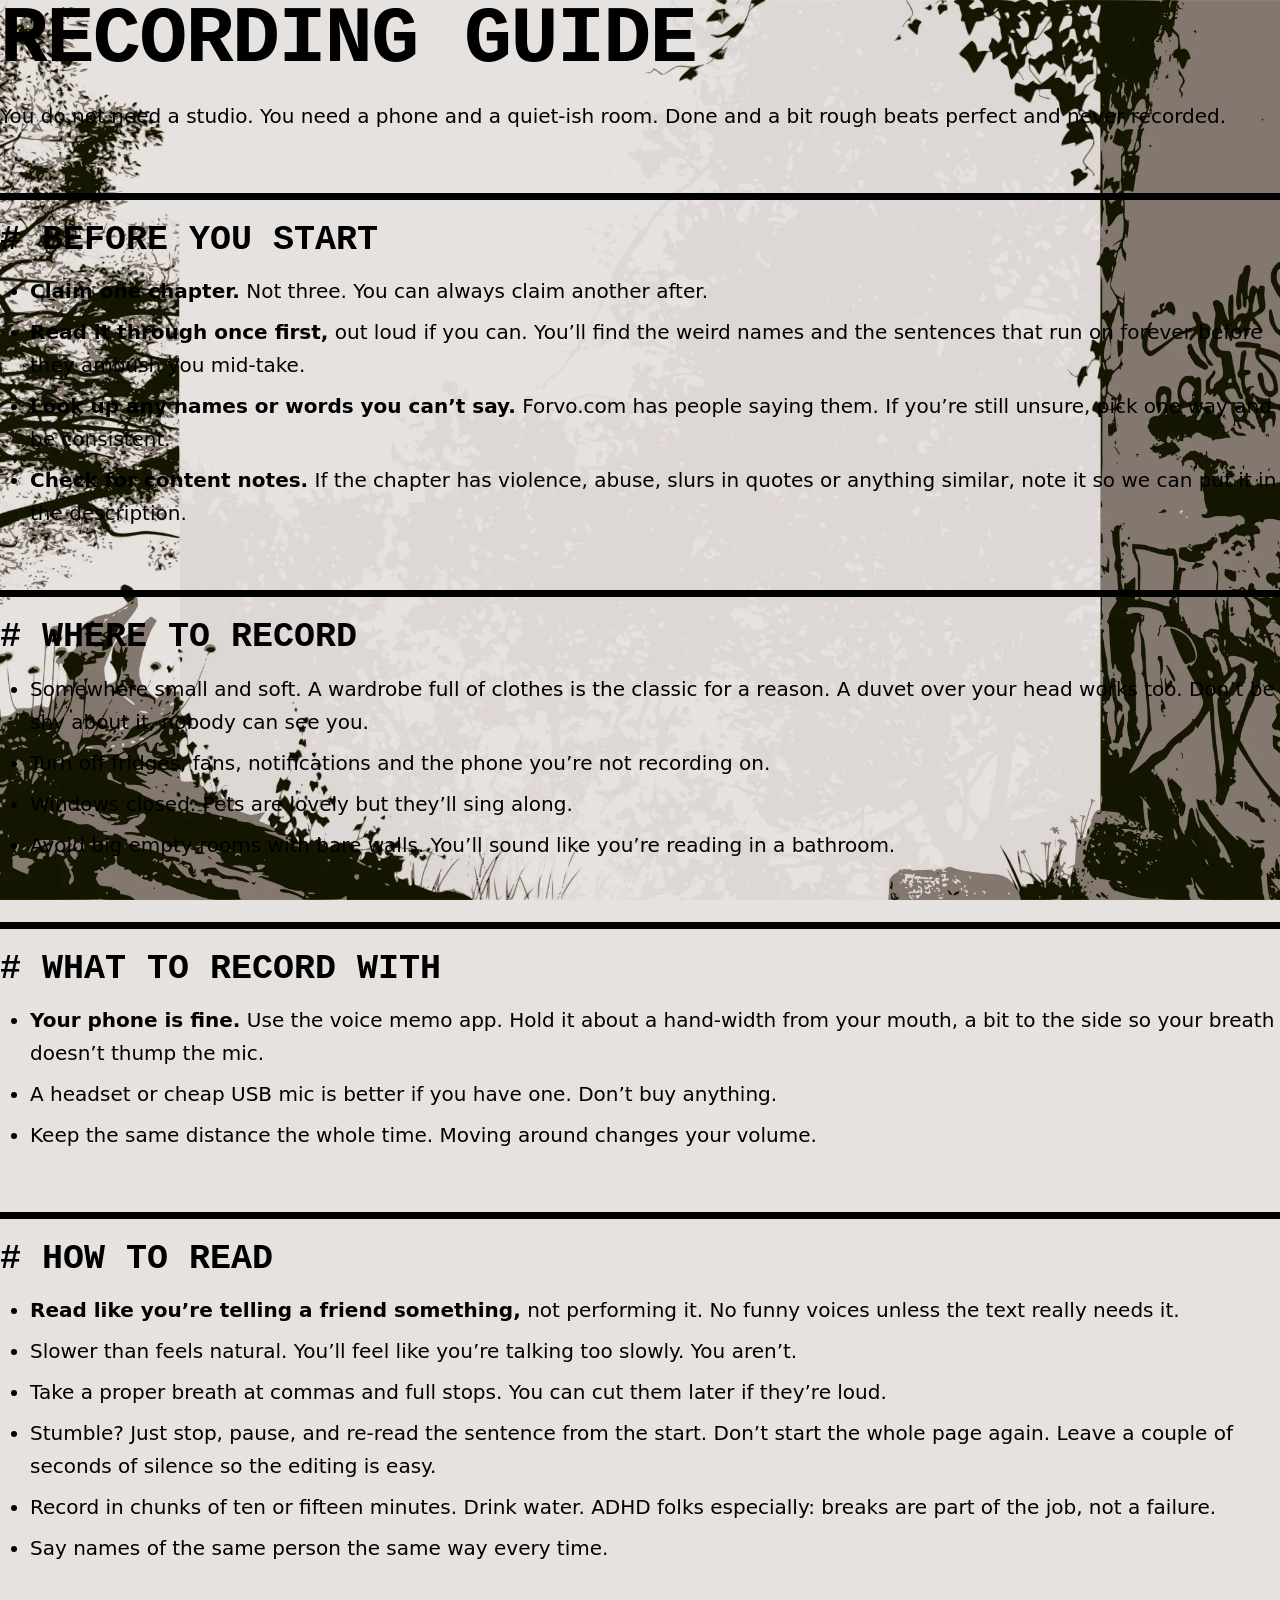
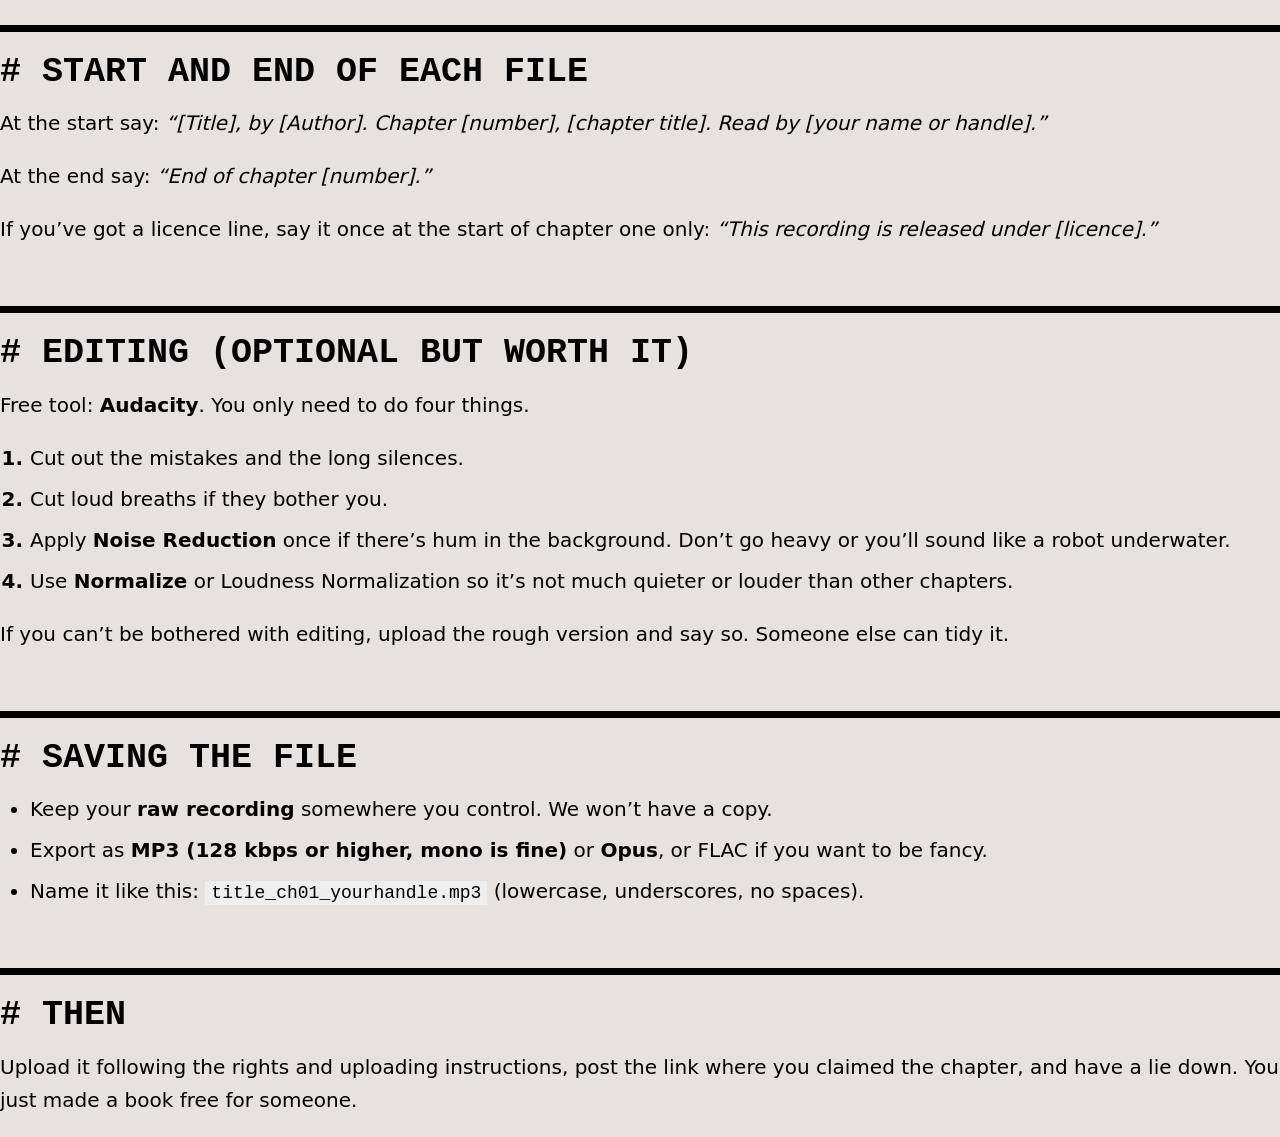
<file: public/recording-guide.html>
<!DOCTYPE html>
<html xmlns="http://www.w3.org/1999/xhtml" lang="en" xml:lang="en">
<head>
  <meta charset="utf-8" />
  <meta name="generator" content="pandoc" />
  <meta name="viewport" content="width=device-width, initial-scale=1.0, user-scalable=yes" />
  <title>Recording guide</title>
  <link rel="stylesheet" href="theme.css" />
  <link rel="stylesheet" href="style.css" />
</head>
<body>
<h1 id="recording-guide">Recording guide</h1>
<p>You do not need a studio. You need a phone and a quiet-ish room. Done
and a bit rough beats perfect and never recorded.</p>
<h2 id="before-you-start">Before you start</h2>
<ul>
<li><strong>Claim one chapter.</strong> Not three. You can always claim
another after.</li>
<li><strong>Read it through once first,</strong> out loud if you can.
You’ll find the weird names and the sentences that run on forever before
they ambush you mid-take.</li>
<li><strong>Look up any names or words you can’t say.</strong> Forvo.com
has people saying them. If you’re still unsure, pick one way and be
consistent.</li>
<li><strong>Check for content notes.</strong> If the chapter has
violence, abuse, slurs in quotes or anything similar, note it so we can
put it in the description.</li>
</ul>
<h2 id="where-to-record">Where to record</h2>
<ul>
<li>Somewhere small and soft. A wardrobe full of clothes is the classic
for a reason. A duvet over your head works too. Don’t be shy about it,
nobody can see you.</li>
<li>Turn off fridges, fans, notifications and the phone you’re not
recording on.</li>
<li>Windows closed. Pets are lovely but they’ll sing along.</li>
<li>Avoid big empty rooms with bare walls. You’ll sound like you’re
reading in a bathroom.</li>
</ul>
<h2 id="what-to-record-with">What to record with</h2>
<ul>
<li><strong>Your phone is fine.</strong> Use the voice memo app. Hold it
about a hand-width from your mouth, a bit to the side so your breath
doesn’t thump the mic.</li>
<li>A headset or cheap USB mic is better if you have one. Don’t buy
anything.</li>
<li>Keep the same distance the whole time. Moving around changes your
volume.</li>
</ul>
<h2 id="how-to-read">How to read</h2>
<ul>
<li><strong>Read like you’re telling a friend something,</strong> not
performing it. No funny voices unless the text really needs it.</li>
<li>Slower than feels natural. You’ll feel like you’re talking too
slowly. You aren’t.</li>
<li>Take a proper breath at commas and full stops. You can cut them
later if they’re loud.</li>
<li>Stumble? Just stop, pause, and re-read the sentence from the start.
Don’t start the whole page again. Leave a couple of seconds of silence
so the editing is easy.</li>
<li>Record in chunks of ten or fifteen minutes. Drink water. ADHD folks
especially: breaks are part of the job, not a failure.</li>
<li>Say names of the same person the same way every time.</li>
</ul>
<h2 id="start-and-end-of-each-file">Start and end of each file</h2>
<p>At the start say: <em>“[Title], by [Author]. Chapter [number],
[chapter title]. Read by [your name or handle].”</em></p>
<p>At the end say: <em>“End of chapter [number].”</em></p>
<p>If you’ve got a licence line, say it once at the start of chapter one
only: <em>“This recording is released under [licence].”</em></p>
<h2 id="editing-optional-but-worth-it">Editing (optional but worth
it)</h2>
<p>Free tool: <strong>Audacity</strong>. You only need to do four
things.</p>
<ol type="1">
<li>Cut out the mistakes and the long silences.</li>
<li>Cut loud breaths if they bother you.</li>
<li>Apply <strong>Noise Reduction</strong> once if there’s hum in the
background. Don’t go heavy or you’ll sound like a robot underwater.</li>
<li>Use <strong>Normalize</strong> or Loudness Normalization so it’s not
much quieter or louder than other chapters.</li>
</ol>
<p>If you can’t be bothered with editing, upload the rough version and
say so. Someone else can tidy it.</p>
<h2 id="saving-the-file">Saving the file</h2>
<ul>
<li>Keep your <strong>raw recording</strong> somewhere you control. We
won’t have a copy.</li>
<li>Export as <strong>MP3 (128 kbps or higher, mono is fine)</strong> or
<strong>Opus</strong>, or FLAC if you want to be fancy.</li>
<li>Name it like this: <code>title_ch01_yourhandle.mp3</code>
(lowercase, underscores, no spaces).</li>
</ul>
<h2 id="then">Then</h2>
<p>Upload it following the rights and uploading instructions, post the
link where you claimed the chapter, and have a lie down. You just made a
book free for someone.</p>
</body>
</html>
</file>
<file: public/theme.css>
/* Colour scaffold only. Light is the default. Replace or override in style.css. */
:root,[data-theme="light"]{color-scheme:light;--bg:#e6e2df;--fg:#000}
[data-theme="dark"]{color-scheme:dark;--bg:#000;--fg:#fff}
body{background:var(--bg);color:var(--fg)}
</file>
<file: public/style.css>
/* Unowned Audio: style.css
   Accessibility choices:
   - Light default, dark chosen by the visitor (button sets data-theme on <html>).
   - Pure luminance contrast: light mode text 15:1 or better, dark mode text about 7:1 (soft grey on black). Meaning never depends on colour alone.
   - Big text (20px base), rem units everywhere so it scales with zoom and browser settings.
   - Thick borders and underlines, 4px focus ring, 44px minimum targets.
   - One column, no fixed widths, so 400% zoom reflows without sideways scroll.
   - No animation. Works with Windows forced-colors mode. */

:root, [data-theme="light"] {
  color-scheme: light;
  --bg: #e6e2df; --fg: #000000; --mut: #3a3a3a;
  --accent: #000000; --panel: #eeeeee; --line: #000000;
}
[data-theme="dark"] {
  color-scheme: dark;
  --bg: #000000; --fg: #9a9a9a; --mut: #9a9a9a;
  --accent: #9a9a9a; --panel: #111111; --line: #9a9a9a;
}
:root {
  --sans: system-ui, -apple-system, "Segoe UI", Roboto, "Helvetica Neue", Arial, sans-serif;
  --mono: ui-monospace, "SF Mono", Menlo, Consolas, "Liberation Mono", monospace;
  --bar: 0.375rem;
}

*, *::before, *::after { box-sizing: border-box; }
[hidden] { display: none !important; }
html { font-size: 125%; -webkit-text-size-adjust: 100%; text-size-adjust: 100%; }
body { margin: 0; background-color: var(--bg); color: var(--fg); font: 1rem/1.65 var(--sans); overflow-wrap: break-word; }

/* Skip link: hidden until focused */
a[href="#main"] { position: absolute; left: 0.5rem; top: -6rem; z-index: 10; padding: 0.75rem 1rem; background: var(--fg); color: var(--bg); font-weight: 700; }
a[href="#main"]:focus { top: 0.5rem; }

/* Header: heavy bar, CCC-style */
header { border-bottom: var(--bar) solid var(--accent); padding: 1rem 1rem 0.5rem; max-width: 52rem; margin: 0 auto; display: flex; flex-wrap: wrap; justify-content: space-between; align-items: flex-start; gap: 0 1rem; }
header nav { flex: 1 0 100%; display: flex; align-items: flex-start; gap: 0 1.5rem; }
header nav ul { flex: 0 1 auto; }
header nav #theme-slot { flex: none; align-self: flex-start; margin: 0; }
header p { margin: 0 0 0.5rem; font: 800 1.5rem/1.2 var(--mono); }
header img { display: block; max-width: 100%; height: auto; }
nav ul { list-style: none; margin: 0; padding: 0; display: flex; flex-wrap: wrap; gap: 0 1.5rem; }
nav a { display: inline-flex; align-items: center; min-height: 2.75rem; font-weight: 700; }
#theme-slot { padding: 0; align-self: center; margin-bottom: 0.5rem; }

main { max-width: 40rem; margin: 0 auto; padding: 2rem 1rem 3rem; }
footer { max-width: 40rem; margin: 0 auto; padding: 1.5rem 1rem 3rem; border-top: var(--bar) solid var(--fg); color: var(--mut); font-size: 0.9rem; }
footer a { color: inherit; }

/* Type */
h1, h2, h3 { line-height: 1.15; margin: 0 0 0.75rem; }
h1 { font: 800 clamp(2.5rem, 12vw, 4rem)/1 var(--mono); letter-spacing: -0.02em; margin-bottom: 1rem; }
h2 { font: 800 1.75rem/1.15 var(--mono); margin-top: 3rem; padding-top: 1rem; border-top: var(--bar) solid var(--fg); }
h3 { font: 700 1.2rem/1.25 var(--sans); margin-top: 1.75rem; }
/* "# " marker like HackThisSite. The empty alt after the slash keeps screen readers from reading it. */
h2::before { content: "# "; content: "# " / ""; color: var(--accent); }
h1:focus, h2:focus { outline: none; }
p, ul, ol, dl { margin: 0 0 1rem; }
ul, ol { padding-left: 1.5rem; }
li { margin-bottom: 0.4rem; }
li::marker { font-weight: 700; }
strong { font-weight: 800; }
.lead, main > h1 + p { font-size: 1.2rem; }

/* Links: always underlined, thick */
a { color: var(--accent); text-decoration: none; }
/* Hover thickens the box inward with a shadow, so nothing changes size and nothing around it moves */
a:hover { box-shadow: inset 0 0 0 0.125rem currentColor; }
/* Clickable = boxed. Wraps cleanly across lines. Logo and skip link opt out. */
a { border: 0.125rem solid currentColor; padding: 0.1rem 0.35rem; box-decoration-break: clone; -webkit-box-decoration-break: clone; }
header p a, a[href="#main"] { border: 0; padding: 0; }
header p a:hover, a[href="#main"]:hover { box-shadow: none; }
a[href="#main"] { padding: 0.75rem 1rem; }

/* Focus: ring in the text colour with a gap, visible on any background */
:focus-visible { outline: 0.25rem solid var(--fg); outline-offset: 0.2rem; }

/* Images */
img { max-width: 100%; height: auto; }
figure { margin: 1.5rem 0; }
figcaption { color: var(--mut); font-size: 0.9rem; margin-top: 0.4rem; }

/* Code */
code, pre { font-family: var(--mono); font-size: 0.9rem; }
code { background: var(--panel); padding: 0.1rem 0.3rem; }
pre { background: var(--panel); border: 0.1875rem solid var(--line); padding: 1rem; white-space: pre-wrap; overflow-wrap: anywhere; }
pre code { background: none; padding: 0; }

/* Forms */
label { display: block; font-weight: 700; margin-bottom: 0.25rem; }
input, select, textarea { font: inherit; color: var(--fg); background: var(--bg); border: 0.1875rem solid var(--line); border-radius: 0; padding: 0.6rem 0.75rem; width: 100%; max-width: 32rem; min-height: 2.75rem; }
textarea { min-height: 6rem; }
input[readonly] { background: var(--panel); font-family: var(--mono); }
button { font: 700 1rem/1.2 var(--sans); color: var(--bg); background: var(--fg); border: 0.1875rem solid var(--fg); border-radius: 0; padding: 0.6rem 1.1rem; min-height: 2.75rem; cursor: pointer; }
button:hover { background: var(--bg); color: var(--fg); }
button[aria-pressed="true"] { background: var(--bg); color: var(--fg); border-color: var(--fg); }
button[aria-pressed="true"]:hover { background: var(--fg); color: var(--bg); }
button[aria-pressed="true"]::before { content: "On: " / ""; }
li button { margin: 0.25rem 0.5rem 0.25rem 0; }

/* Status messages: text plus a thick bar, not colour alone */
[role="status"] { margin: 1rem 0; padding: 0.75rem 1rem; border-left: var(--bar) solid var(--fg); background: var(--panel); font-weight: 700; }
[role="status"]:empty { display: none; }

/* Contribution cards */
#public-list ul, #mine ul { list-style: none; padding: 0; }
#public-list li, #mine li { border: 0.1875rem solid var(--line); padding: 1rem; margin-bottom: 1rem; }
#public-list h3, #mine h3 { margin-top: 0; }
#public-list p:last-child, #mine li p:last-of-type { margin-bottom: 0.5rem; }

/* Admin table: simple and bordered. Wraps rather than scrolling. */
table { width: 100%; border-collapse: collapse; table-layout: auto; }
caption { text-align: left; font-weight: 800; margin-bottom: 0.5rem; }
th, td { border: 0.125rem solid var(--line); padding: 0.5rem; text-align: left; vertical-align: top; overflow-wrap: anywhere; }
thead th { background: var(--panel); }
@media (max-width: 40rem) { main:has(table) { max-width: none; } th, td { font-size: 0.85rem; padding: 0.35rem; } }

/* Windows high contrast and similar */
@media (forced-colors: active) {
  button, input, select, textarea, #public-list li, #mine li { border: 0.1875rem solid ButtonText; }
}
@media (prefers-reduced-motion: reduce) { * { animation: none !important; transition: none !important; scroll-behavior: auto !important; } }
@media print { header nav, #theme-slot { display: none; } body { background: #fff; color: #000; } }

/* Uppercase look without typing capitals into the HTML (screen readers read normal words) */
h1, h2, h3, nav a { text-transform: uppercase; }
h3 strong { text-decoration: underline; text-decoration-thickness: 0.15em; text-underline-offset: 0.15em; }

/* Button rows on cards and admin table */
.actions { display: flex; flex-wrap: wrap; gap: 0.5rem; margin: 0.5rem 0 0; }
.actions button, li .actions button { margin: 0; }
nav[aria-label="Your account sections"] { margin-bottom: 1rem; }
th span { font-weight: 700; }

/* Wallpaper: light mode only. cover = fills the screen, keeps proportions, crops instead of stretching.
   The middle of the image is deliberately empty so text sits on a calm area. Dark mode has its own picture. Print and
   forced-colors keep a plain background so contrast never depends on the picture. */
body {
  background-image: url("wallpaper.webp");
  background-size: cover;
  background-position: center;
  background-repeat: no-repeat;
  background-attachment: fixed;
}
[data-theme="dark"] body { background-image: url("wallpaper-dark.webp"); }
@media print { body { background-image: none; } }

/* Dark mode logo: same single svg, recoloured to #9a9a9a by the filter that theme.js adds. */
[data-theme="dark"] img[src="unowned-audio.svg"] { filter: url("#unowned-audio-orange"); }

/* Theme button: icon only. Moon in light mode (go dark), sun in dark mode (go light).
   The name "Dark mode" is hidden text; aria-pressed says whether it's on. */
.sr-only { position: absolute; width: 1px; height: 1px; margin: -1px; padding: 0; overflow: hidden; clip-path: inset(50%); white-space: nowrap; border: 0; }
#theme-slot button { margin: 0; position: relative; display: inline-flex; align-items: center; justify-content: center; width: 2.75rem; height: 2.75rem; min-width: 0; min-height: 0; padding: 0; border-width: 0.125rem; }
#theme-slot .ico { display: block; width: 1.5rem; height: 1.5rem; }
#theme-slot .ico-sun, #theme-slot button[aria-pressed="true"] .ico-moon { display: none; }
#theme-slot button[aria-pressed="true"] .ico-sun { display: block; }
#theme-slot button[aria-pressed="true"]::before { content: none; }
</file>
